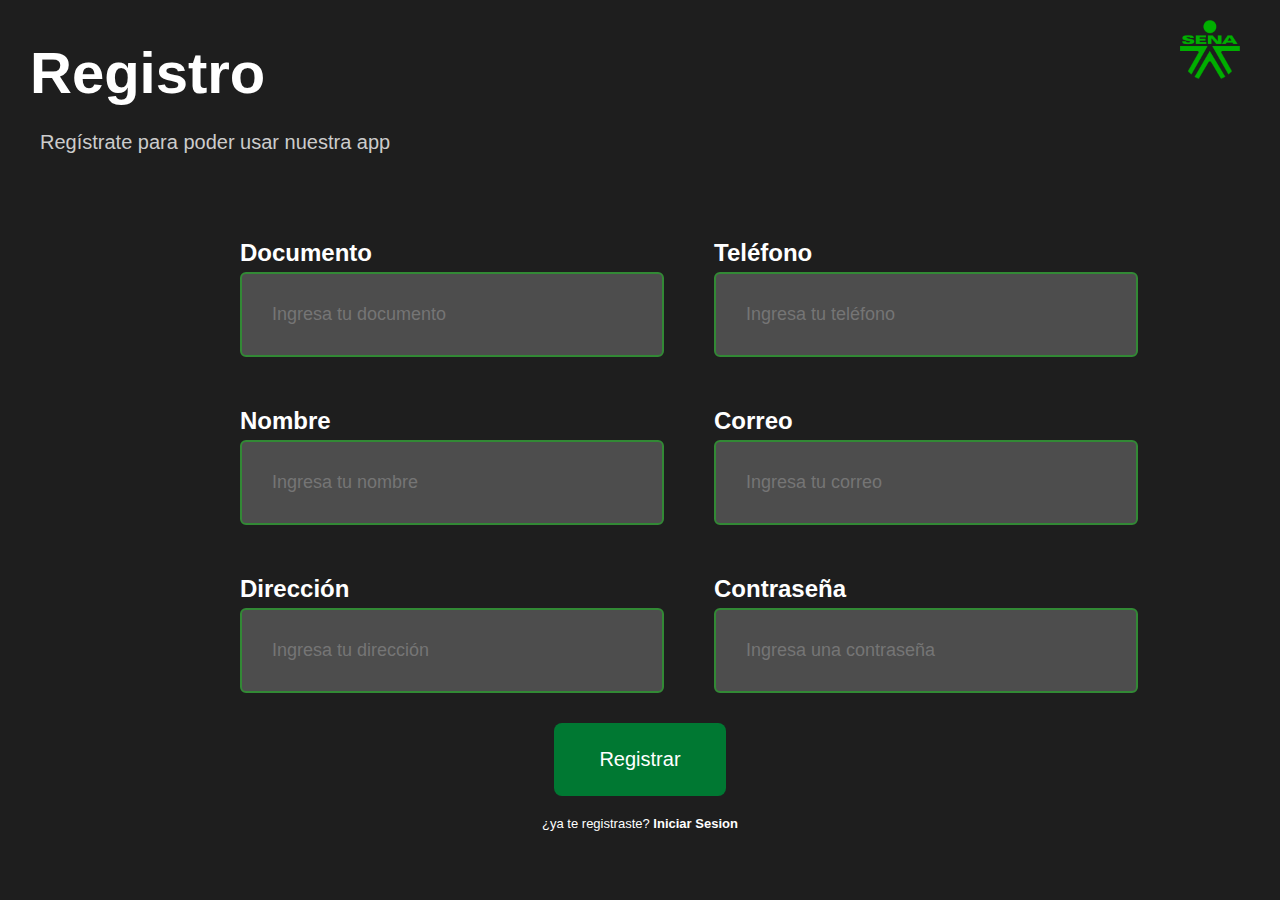
<file: html/registro.html>
<!DOCTYPE html>
<html lang="es">

<head>
  <meta charset="UTF-8">
  <meta name="viewport" content="width=device-width, initial-scale=1.0">
  <title>Registro</title>
  <link rel="stylesheet" href="/css/register.css">
</head>

<body>
  <div class="registro">
    <img src="/img/logo sena.png" alt="Logo SENA" class="registro__logo">


    <h1 class="registro__titulo">Registro</h1>
    <p class="registro__subtitulo">Regístrate para poder usar nuestra app</p>

    <div class="registro__contenedor">

      <form class="registro__formulario">
        <div class="registro__grupo">
          <label class="registro__etiqueta">Documento</label>
          <input type="text" class="registro__input" placeholder="Ingresa tu documento">
        </div>

        <div class="registro__grupo">
          <label class="registro__etiqueta">Teléfono</label>
          <input type="text" class="registro__input" placeholder="Ingresa tu teléfono">
        </div>

        <div class="registro__grupo">
          <label class="registro__etiqueta">Nombre</label>
          <input type="text" class="registro__input" placeholder="Ingresa tu nombre">
        </div>

        <div class="registro__grupo">
          <label class="registro__etiqueta">Correo</label>
          <input type="email" class="registro__input" placeholder="Ingresa tu correo">
        </div>

        <div class="registro__grupo">
          <label class="registro__etiqueta">Dirección</label>
          <input type="text" class="registro__input" placeholder="Ingresa tu dirección">
        </div>

        <div class="registro__grupo">
          <label class="registro__etiqueta">Contraseña</label>
          <input type="password" class="registro__input" placeholder="Ingresa una contraseña">
        </div>
      </form>

      <div class="registro__boton-contenedor">
        <button class="registro__boton">Registrar</button>
      </div>

      <p class="registro__opcion">¿ya te registraste? <a href="/html/index.html">Iniciar Sesion</a></p>
    </div>
  </div>
</body>



</html>
</file>
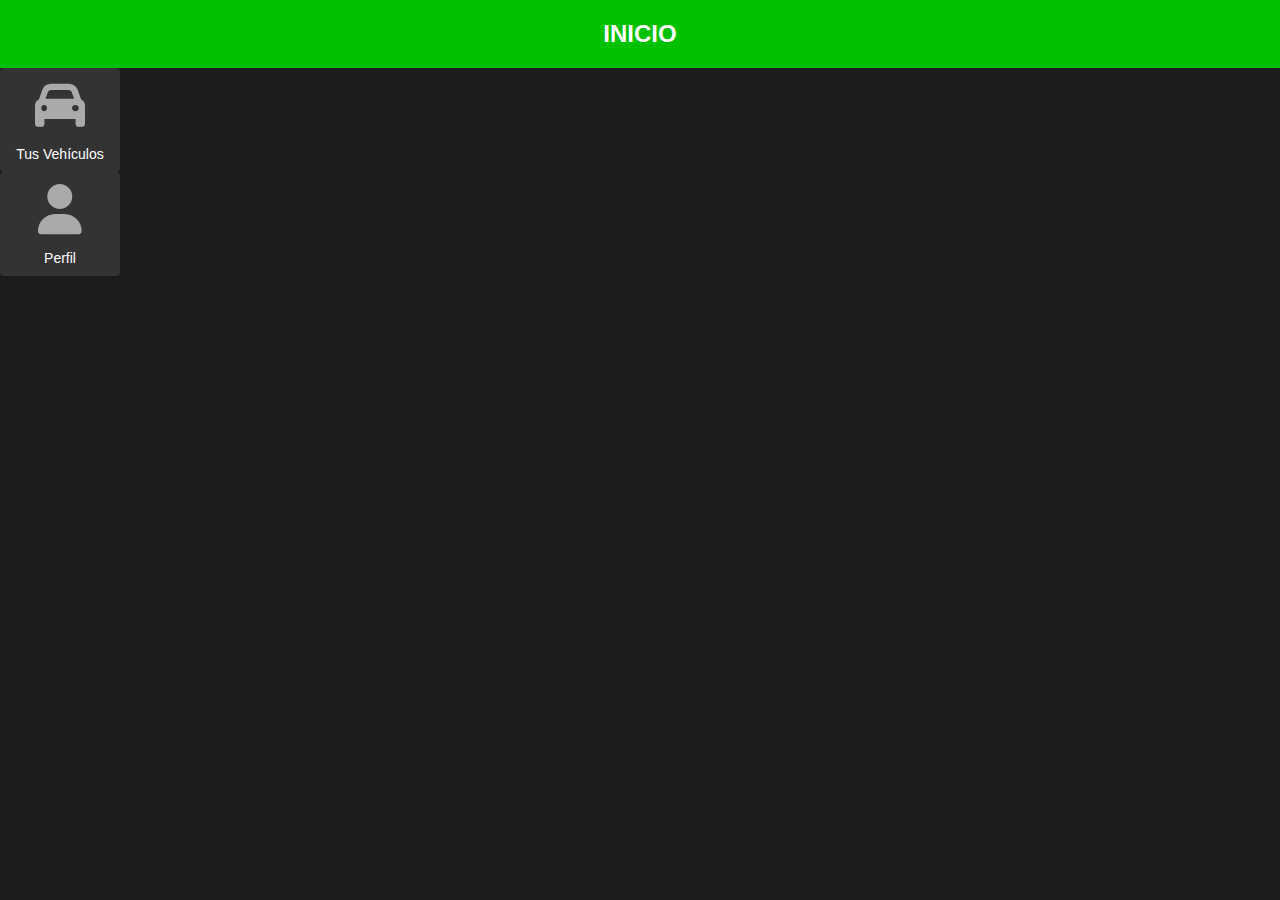
<file: vista/html/inicio.html>
<!DOCTYPE html>
<html lang="es">

<head>
  <meta charset="UTF-8">
  <meta name="viewport" content="width=device-width, initial-scale=1.0">
  <title>Inicio</title>
  <link rel="stylesheet" href="/vista/css/inicio.css">
  <link rel="stylesheet" href="https://cdnjs.cloudflare.com/ajax/libs/font-awesome/6.5.0/css/all.min.css">
</head>

<body>
  <header>
    <h1>INICIO</h1>
  </header>

  <main class="contenedor__inicio">
    <div class="opcion">
      <div class="icono">
        <i class="fas fa-car"></i>
      </div>
      <span>Tus Vehículos</span>
    </div>

    <div class="opcion">
      <div class="icono">
        <i class="fas fa-user"></i>
      </div>
      <span>Perfil</span>
    </div>
  </main>
</body>

</html>
</file>
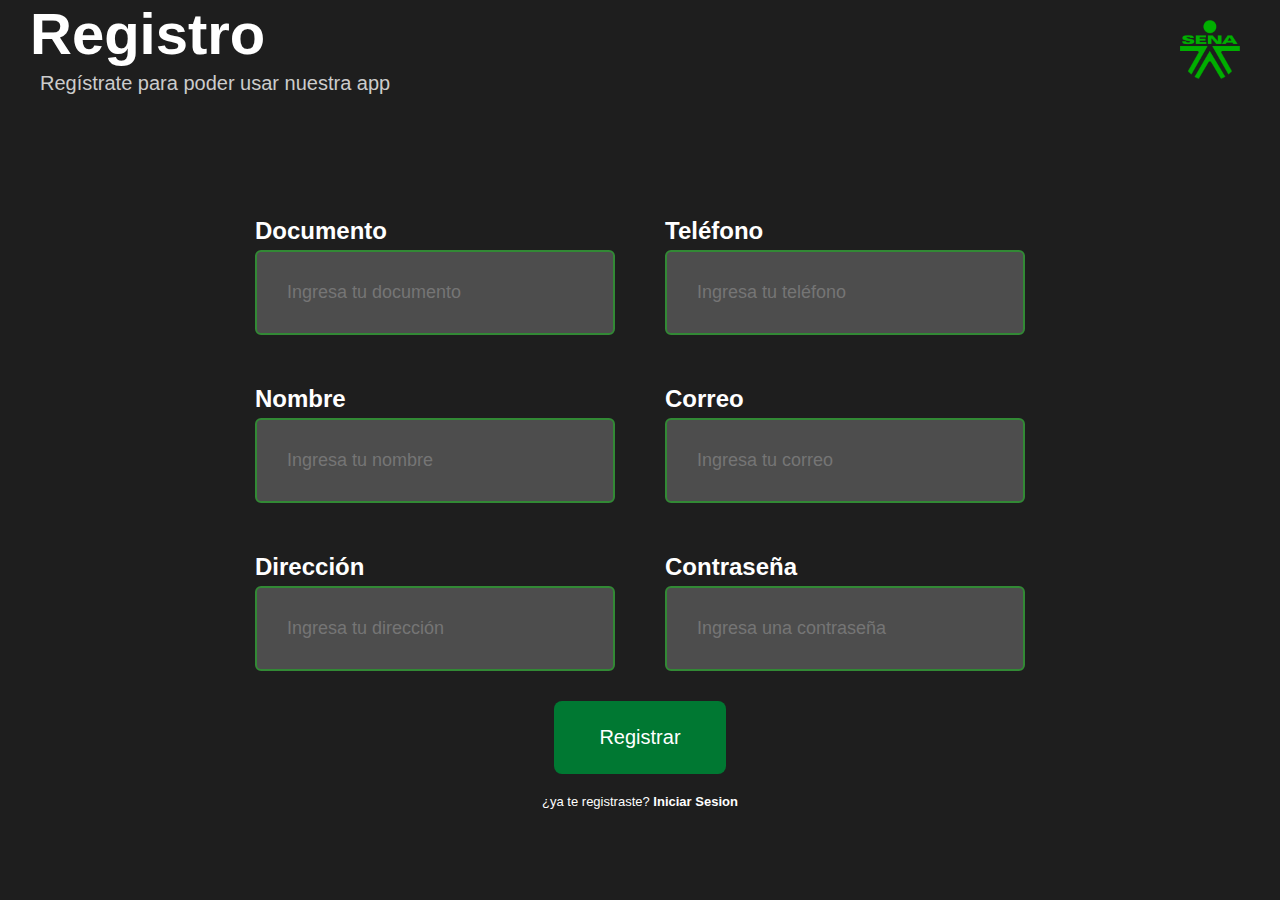
<file: vista/html/registro.html>
<!DOCTYPE html>
<html lang="es">

<head>
  <meta charset="UTF-8">
  <meta name="viewport" content="width=device-width, initial-scale=1.0">
  <title>Registro</title>
  <link rel="stylesheet" href="/vista/css/register.css">
</head>

<body>
  <div class="registro">
    <img src="/vista/img/logo sena.png" alt="Logo SENA" class="registro__logo">


    <h1 class="registro__titulo">Registro</h1>
    <p class="registro__subtitulo">Regístrate para poder usar nuestra app</p>

    <div class="registro__contenedor">

      <form class="registro__formulario">
        <div class="registro__grupo">
          <label class="registro__etiqueta">Documento</label>
          <input type="text" class="registro__input" placeholder="Ingresa tu documento">
        </div>

        <div class="registro__grupo">
          <label class="registro__etiqueta">Teléfono</label>
          <input type="text" class="registro__input" placeholder="Ingresa tu teléfono">
        </div>

        <div class="registro__grupo">
          <label class="registro__etiqueta">Nombre</label>
          <input type="text" class="registro__input" placeholder="Ingresa tu nombre">
        </div>

        <div class="registro__grupo">
          <label class="registro__etiqueta">Correo</label>
          <input type="email" class="registro__input" placeholder="Ingresa tu correo">
        </div>

        <div class="registro__grupo">
          <label class="registro__etiqueta">Dirección</label>
          <input type="text" class="registro__input" placeholder="Ingresa tu dirección">
        </div>

        <div class="registro__grupo">
          <label class="registro__etiqueta">Contraseña</label>
          <input type="password" class="registro__input" placeholder="Ingresa una contraseña">
        </div>
      </form>

      <div class="registro__boton-contenedor">
        <button class="registro__boton">Registrar</button>
      </div>

      <p class="registro__opcion">¿ya te registraste? <a href="/vista/html/index.html">Iniciar Sesion</a></p>
    </div>
  </div>
</body>



</html>
</file>
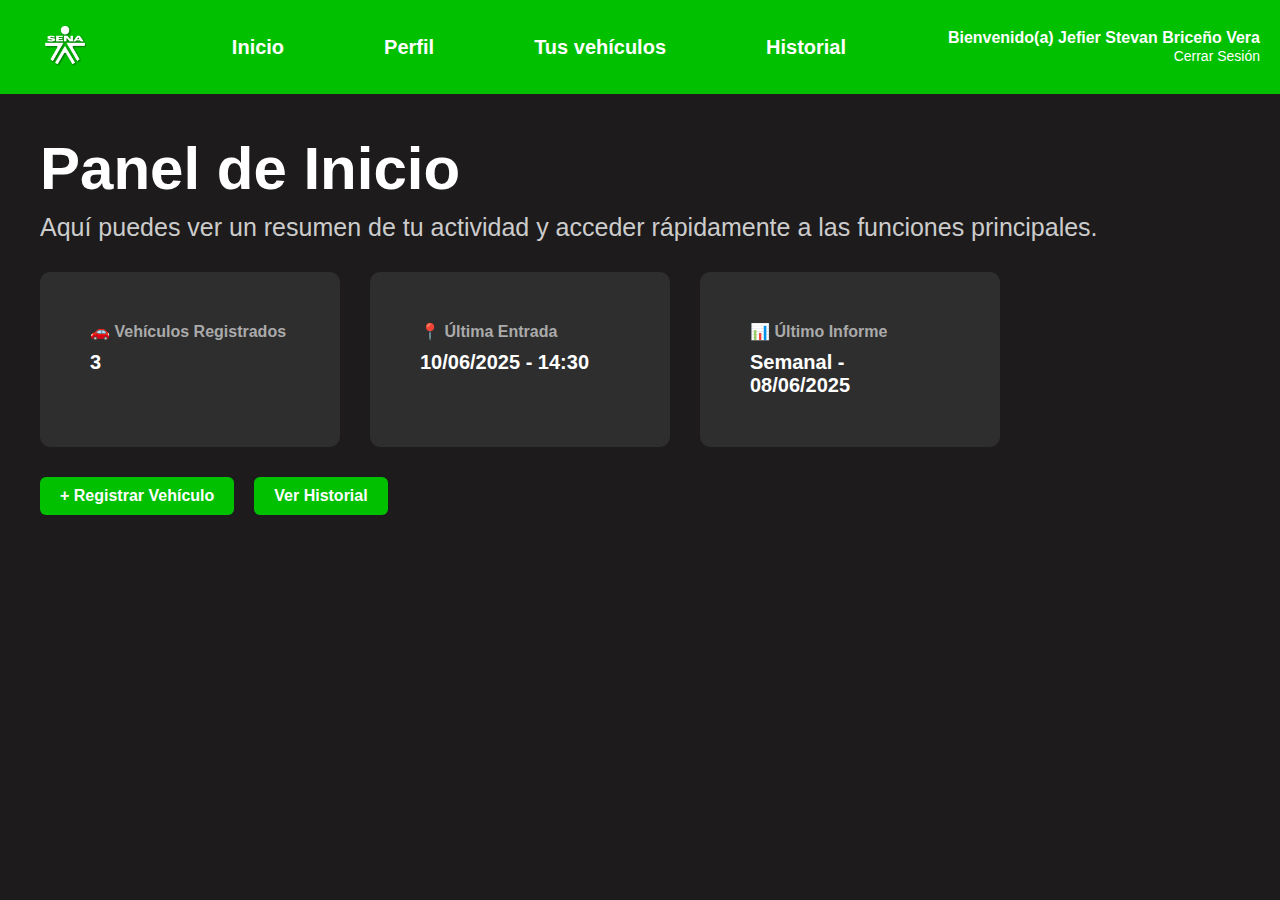
<file: vistauser/html/inicio.html>
<!DOCTYPE html>
<html lang="es">

<head>
  <meta charset="UTF-8" />
  <meta name="viewport" content="width=device-width, initial-scale=1.0" />
  <title>Inicio</title>
  <link rel="stylesheet" href="/vistauser/css/inicio.css" />
</head>

<body>
  <header class="navbar">
    <div class="navbar__logo">
      <img src="/vista/img/logo sena blanco.png" alt="Logo SENA" class="navbar__logo-img" />
    </div>
    <nav class="navbar__menu">
      <a href="/vistauser/html/inicio.html" class="navbar__item">Inicio</a>
      <a href="/vistauser/html/perfil.html" class="navbar__item">Perfil</a>
      <a href="/vistauser/html/vehiculos.html" class="navbar__item">Tus vehículos</a>
      <a href="/vistauser/html/historial.html" class="navbar__item">Historial</a>
    </nav>
    <div class="navbar__usuario">
      <span class="navbar__bienvenida">Bienvenido(a) Jefier Stevan Briceño Vera</span>
      <a href="/vista/html/Index.html" class="navbar__logout">Cerrar Sesión</a>
    </div>
  </header>

  <main class="inicio">
    <section class="inicio__bienvenida">
      <h2 class="inicio__titulo">Panel de Inicio</h2>
      <p class="inicio__mensaje">
        Aquí puedes ver un resumen de tu actividad y acceder rápidamente a las funciones principales.
      </p>
    </section>

    <section class="inicio__resumen">
      <div class="inicio__card">
        <h3 class="inicio__card-titulo">🚗 Vehículos Registrados</h3>
        <p class="inicio__card-dato">3</p>
      </div>
      <div class="inicio__card">
        <h3 class="inicio__card-titulo">📍 Última Entrada</h3>
        <p class="inicio__card-dato">10/06/2025 - 14:30</p>
      </div>
      <div class="inicio__card">
        <h3 class="inicio__card-titulo">📊 Último Informe</h3>
        <p class="inicio__card-dato">Semanal - 08/06/2025</p>
      </div>
    </section>

    <section class="inicio__acciones">
      <a href="/vistauser/html/vehiculos.html" class="inicio__boton">+ Registrar Vehículo</a>
      <a href="/vistauser/html/historial.html" class="inicio__boton">Ver Historial</a>
    </section>
  </main>
  <script type="module" src="../../app.js"></script>
</body>

</html>
</file>
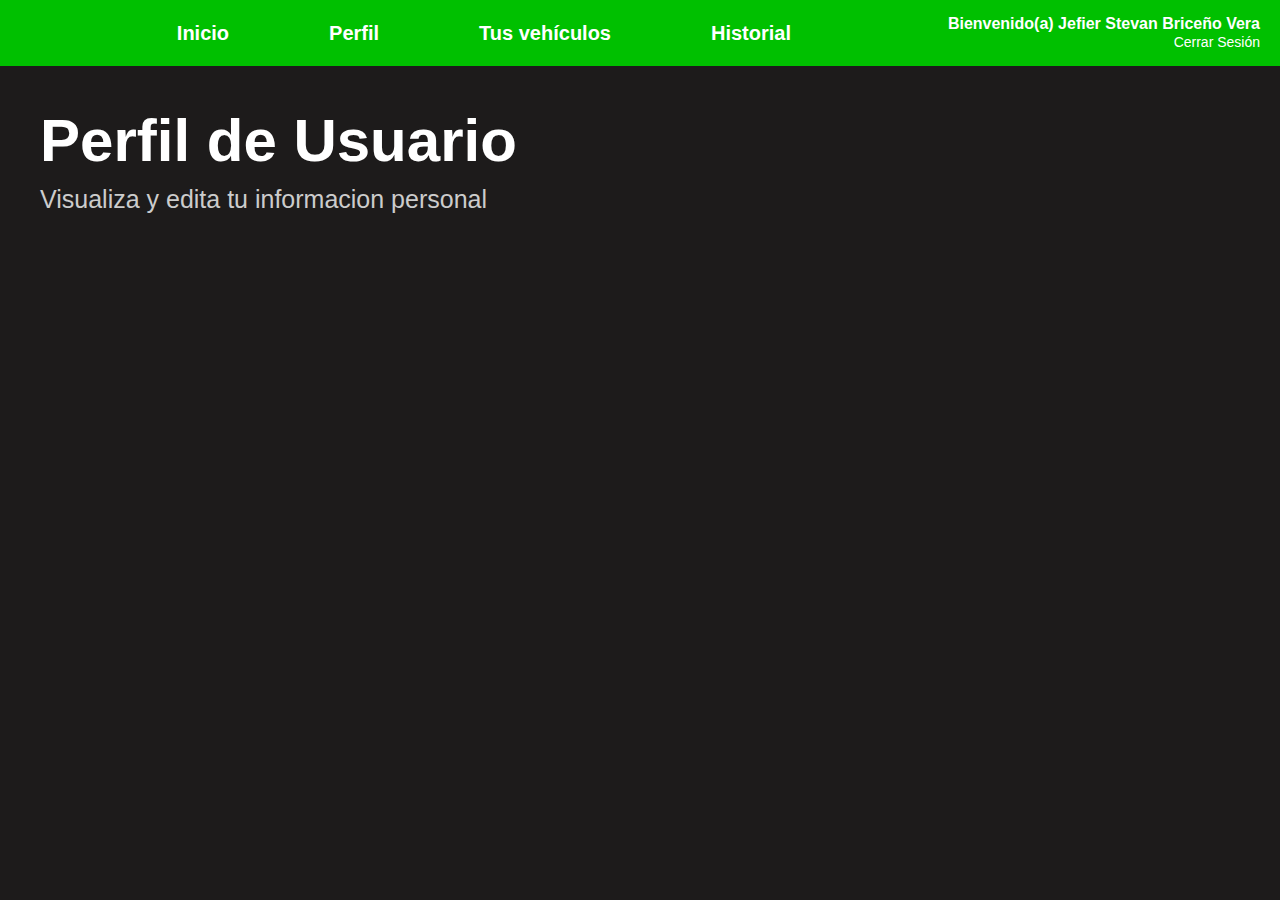
<file: vistauser/html/perfil.html>
<!DOCTYPE html>
<html lang="en">

<head>
  <meta charset="UTF-8">
  <meta name="viewport" content="width=device-width, initial-scale=1.0">
  <title>Document</title>
  <link rel="stylesheet" href="/vistauser/css/inicio.css">
</head>

<body>
  <header class="navbar">
    <nav class="navbar__menu">
      <a href="/vistauser/html/inicio.html" class="navbar__item">Inicio</a>
      <a href="/vistauser/html/perfil.html" class="navbar__item">Perfil</a>
      <a href="/vistauser/html/vehiculos.html" class="navbar__item">Tus vehículos</a>
      <a href="/vistauser/html/historial.html" class="navbar__item">Historial</a>
    </nav>
    <div class="navbar__usuario">
      <span class="navbar__bienvenida">Bienvenido(a) Jefier Stevan Briceño Vera</span>
      <a href="/vista/html/Index.html" class="navbar__logout">Cerrar Sesión</a>
    </div>
  </header>

  <main class="inicio">
    <section class="inicio__bienvenida">
      <h2 class="inicio__titulo">Perfil de Usuario</h2>
      <p class="inicio__mensaje">
        Visualiza y edita tu informacion personal
      </p>
    </section>

</body>

</html>
</file>
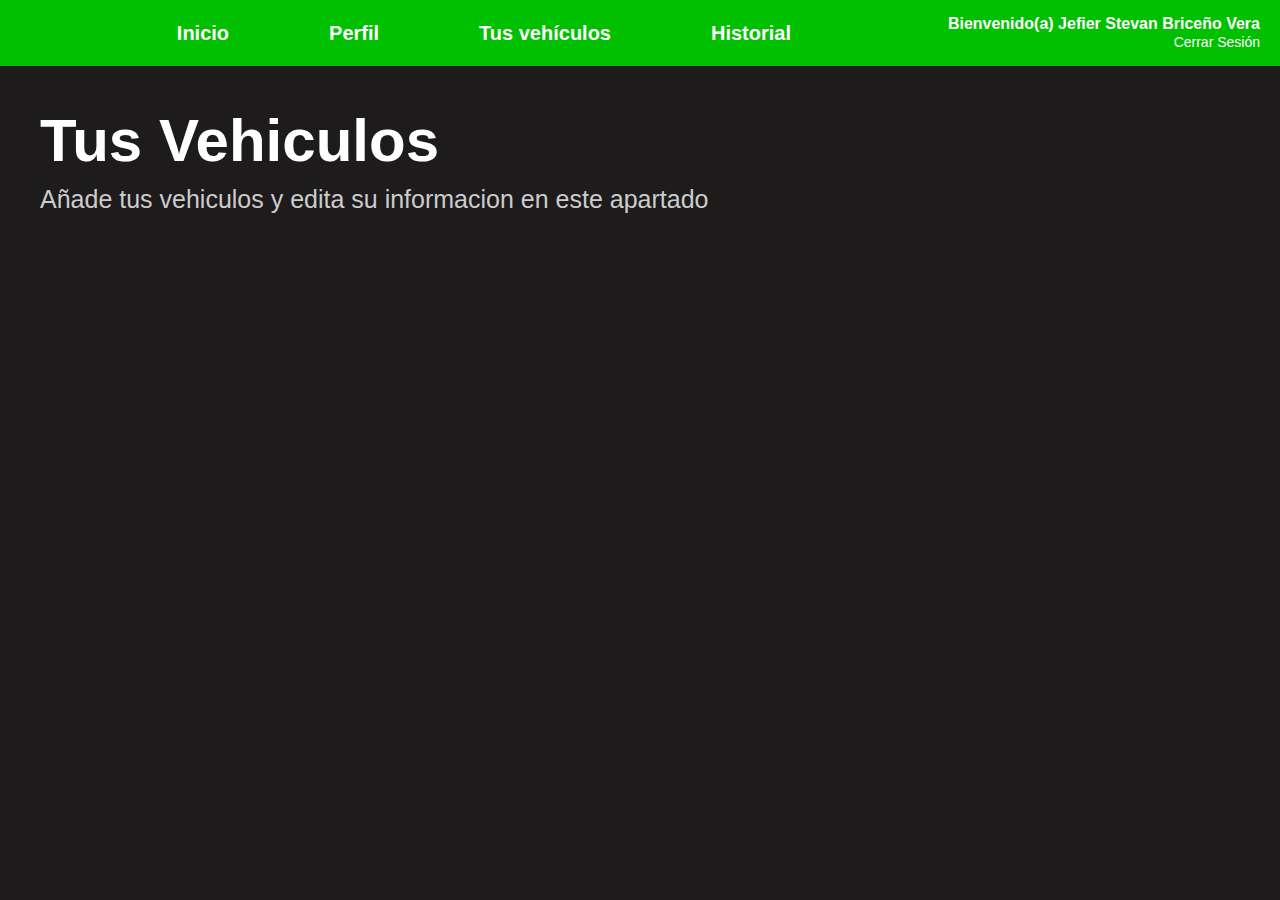
<file: vistauser/html/vehiculos.html>
<!DOCTYPE html>
<html lang="en">

<head>
  <meta charset="UTF-8">
  <meta name="viewport" content="width=device-width, initial-scale=1.0">
  <title>Document</title>
  <link rel="stylesheet" href="/vistauser/css/inicio.css">
</head>

<body>
  <header class="navbar">
    <nav class="navbar__menu">
      <a href="/vistauser/html/inicio.html" class="navbar__item">Inicio</a>
      <a href="/vistauser/html/perfil.html" class="navbar__item">Perfil</a>
      <a href="/vistauser/html/vehiculos.html" class="navbar__item">Tus vehículos</a>
      <a href="/vistauser/html/historial.html" class="navbar__item">Historial</a>
    </nav>
    <div class="navbar__usuario">
      <span class="navbar__bienvenida">Bienvenido(a) Jefier Stevan Briceño Vera</span>
      <a href="/vista/html/Index.html" class="navbar__logout">Cerrar Sesión</a>
    </div>
  </header>

  <main class="inicio">
    <section class="inicio__bienvenida">
      <h2 class="inicio__titulo">Tus Vehiculos</h2>
      <p class="inicio__mensaje">
        Añade tus vehiculos y edita su informacion en este apartado
      </p>
    </section>
</body>

</html>
</file>
<file: css/register.css>
body {
  margin: 0;
  font-family: Arial, sans-serif;
  background-color: #1e1e1e;
  color: white;
}

.registro {
  position: relative;
  /* padding: 40px 80px; */
  display: flex;
  flex-direction: column;
  justify-content: center;
  min-height: 100vh;
  overflow-y: hidden;
}

.registro__logo {
  position: absolute;
  top: 20px;
  right: 40px;
  width: 60px;
}

.registro__contenedor {
  max-width: 800px;
  margin: auto;
}

.registro__titulo {
  font-size: 58px;
  font-weight: bold;
  margin-bottom: 5px;
  margin-left: 30px;
}

.registro__subtitulo {
  font-size: 20px;
  color: #ccc;
  margin-bottom: 30px;
  margin-left: 40px;
}

.registro__formulario {
  display: grid;
  grid-template-columns: 1fr 1fr;
  gap: 50px 50px;
}

.registro__grupo {
  display: flex;
  flex-direction: column;
}

.registro__etiqueta {
  font-size: 24px;
  margin-bottom: 5px;
  font-weight: bold;
}

.registro__input {
  width: 40vh;
  padding: 30px;
  background-color: #4d4d4d;
  color: white;
  border: 2px solid #328935;
  border-radius: 6px;
  font-size: 18px;
  outline: none;
}

.registro__boton-contenedor {
  margin-top: 30px;
  text-align: center;
}

.registro__boton {
  background-color: #007832;
  color: white;
  padding: 25px 45px;
  font-size: 15px;
  border: none;
  border-radius: 8px;
  cursor: pointer;
  transition: background-color 0.3s ease;
  font-size: 20px;
}

.registro__boton:hover {
  background-color: #009736;
}

.registro__opcion {
  margin-top: 20px;
  text-align: center;
  font-size: 13px;
}

.registro__opcion a {
  font-weight: bold;
  color: white;
  text-decoration: none;
}
</file>
<file: vista/css/inicio.css>
@import url(/vista/css/style.css);

* {
  margin: 0;
  padding: 0;
  box-sizing: border-box;
}

body {
  font-family: Arial, sans-serif;
  background-color: #1d1b1b;
  color: white;
}

header {
  background-color: #00c000;
  padding: 20px 0;
  text-align: center;
}

header h1 {
  font-size: 24px;
  font-weight: bold;
}

.contenedor {
  display: flex;
  gap: 30px;
  padding: 40px;
}

.opcion {
  display: flex;
  flex-direction: column;
  align-items: center;
  background-color: #333;
  padding: 10px;
  border-radius: 4px;
  width: 120px;
  text-align: center;
}

.icono {
  font-size: 50px;
  color: #aaa;
  margin-bottom: 10px;
}

.opcion span {
  font-size: 14px;
}
</file>
<file: vista/css/register.css>
@import url(/vista/css/style.css);

body {
  background-color: var(--color-fondo);
  color: var(--color-blanco);
}

.registro {
  position: relative;
  /* padding: 40px 80px; */
  display: flex;
  flex-direction: column;
  justify-content: center;
  min-height: 100vh;
  overflow-y: hidden;
}

.registro__logo {
  position: absolute;
  top: 20px;
  right: 40px;
  width: 60px;
}

.registro__contenedor {
  max-width: 800px;
  margin: auto;
}

.registro__titulo {
  font-size: 58px;
  font-weight: bold;
  margin-bottom: 5px;
  margin-left: 30px;
}

.registro__subtitulo {
  font-size: 20px;
  color: var(--color-subtitulos);
  margin-bottom: 30px;
  margin-left: 40px;
}

.registro__formulario {
  display: grid;
  grid-template-columns: 1fr 1fr;
  gap: 50px 50px;
}

.registro__grupo {
  display: flex;
  flex-direction: column;
}

.registro__etiqueta {
  font-size: 24px;
  margin-bottom: 5px;
  font-weight: bold;
}

.registro__input {
  width: 40vh;
  padding: 30px;
  background-color: var(--color-fondo-inputs);
  color: var(--color-blanco);
  border: 2px solid var(--color-secundario2);
  border-radius: 6px;
  font-size: 18px;
  outline: none;
}

.registro__boton-contenedor {
  margin-top: 30px;
  text-align: center;
}

.registro__boton {
  background-color: var(--color-secundario1);
  color: var(--color-blanco);
  padding: 25px 45px;
  font-size: 15px;
  border: none;
  border-radius: 8px;
  cursor: pointer;
  transition: background-color 0.3s ease;
  font-size: 20px;
}

.registro__boton:hover {
  background-color: var(--color-hovers);
}

.registro__opcion {
  margin-top: 20px;
  text-align: center;
  font-size: 13px;
}

.registro__opcion a {
  font-weight: bold;
  color: var(--color-blanco);
  text-decoration: none;
}
</file>
<file: vistauser/css/inicio.css>
@import url(/vista/css/style.css);


/* Reset */
* {
  margin: 0;
  padding: 0;
  box-sizing: border-box;
}

/* General */
body {
  font-family: Arial, sans-serif;
  background-color: #1d1b1b;
  color: #ffffff;
}

/* Navbar */
.navbar {
  background-color: #00c000;
  display: flex;
  align-items: center;
  justify-content: space-between;
  padding: 15px 20px;
  flex-wrap: wrap;
}

.navbar__logo {
  margin-right: 20px;
}

.navbar__logo-img {
  height: 60px;
}

.navbar__menu {
  display: flex;
  gap: 100px;
  flex-grow: 1;
  justify-content: center;
  font-size: 20px;
}

.navbar__item {
  color: white;
  font-weight: bold;
  text-decoration: none;
}

.navbar__item:hover {
  text-decoration: underline;
}

.navbar__usuario {
  text-align: right;
}

.navbar__bienvenida {
  font-weight: bold;
  display: block;
}

.navbar__logout {
  color: white;
  font-size: 14px;
  text-decoration: none;
}

.navbar__logout:hover {
  text-decoration: underline;
}

/* Inicio */
.inicio {
  padding: 40px;
}

.inicio__bienvenida {
  margin-bottom: 30px;
}

.inicio__titulo {
  font-size: 60px;
  margin-bottom: 10px;
}

.inicio__mensaje {
  font-size: 25px;
  color: #ccc;
}

/* Cards */
.inicio__resumen {
  display: flex;
  gap: 30px;
  flex-wrap: wrap;
  margin-bottom: 30px;
}

.inicio__card {
  background-color: #2e2e2e;
  padding: 50px;
  border-radius: 10px;
  width: 300px;
}

.inicio__card-titulo {
  font-size: 16px;
  margin-bottom: 10px;
  color: #aaa;
}

.inicio__card-dato {
  font-size: 20px;
  font-weight: bold;
}

/* Botones */
.inicio__acciones {
  display: flex;
  gap: 20px;
  flex-wrap: wrap;
}

.inicio__boton {
  padding: 10px 20px;
  background-color: #00c000;
  color: white;
  text-decoration: none;
  border-radius: 6px;
  font-weight: bold;
  transition: background-color 0.3s;
}

.inicio__boton:hover {
  background-color: #009a00;
}
</file>
